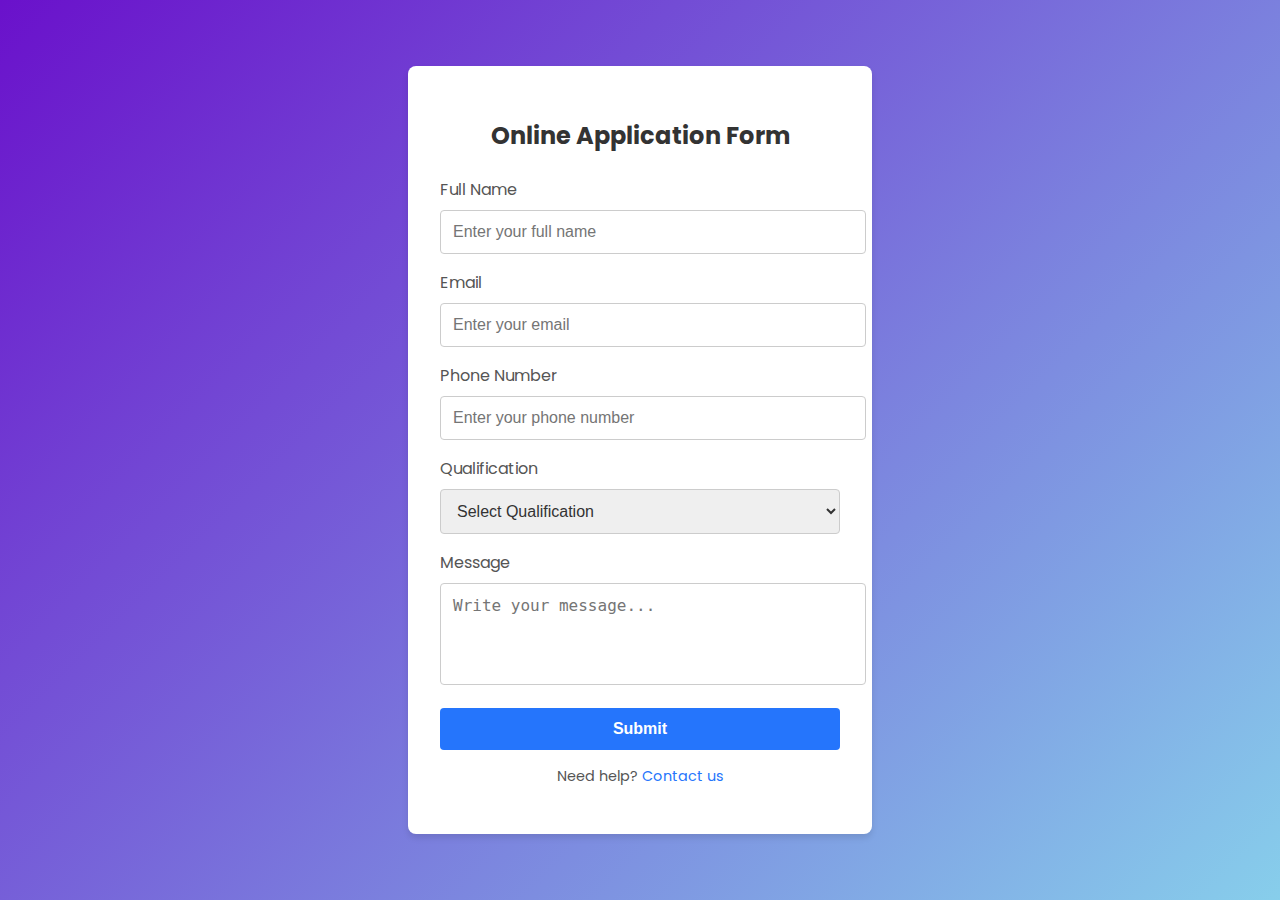
<file: index.html>
<!DOCTYPE html>
<html lang="en">
<head>
    <meta charset="UTF-8">
    <meta name="viewport" content="width=device-width, initial-scale=1.0">
    <title>Online Application Form</title>
    <link href="https://fonts.googleapis.com/css2?family=Poppins:wght@300;400;600&display=swap" rel="stylesheet">
    <link rel="stylesheet" href="styles.css">
</head>
<body>
    <div class="form-container">
        <h2>Online Application Form</h2>
        <form action="submit_form.php" method="POST" id="applicationForm">
            <div class="form-group">
                <label for="name">Full Name</label>
                <input type="text" id="name" name="name" placeholder="Enter your full name" required>
            </div>
            <div class="form-group">
                <label for="email">Email</label>
                <input type="email" id="email" name="email" placeholder="Enter your email" required>
            </div>
            <div class="form-group">
                <label for="phone">Phone Number</label>
                <input type="tel" id="phone" name="phone" placeholder="Enter your phone number" required>
            </div>
            <div class="form-group">
                <label for="qualification">Qualification</label>
                <select id="qualification" name="qualification" required>
                    <option value="">Select Qualification</option>
                    <option value="high_school">High School</option>
                    <option value="bachelor">Bachelor's Degree</option>
                    <option value="master">Master's Degree</option>
                    <option value="phd">PhD</option>
                </select>
            </div>
            <div class="form-group">
                <label for="message">Message</label>
                <textarea id="message" name="message" rows="4" placeholder="Write your message..."></textarea>
            </div>
            <button type="submit" class="form-btn">Submit</button>
        </form>
        <div class="form-footer">
            <p>Need help? <a href="#">Contact us</a></p>
        </div>
    </div>
    <script src="script.js"></script>
</body>
</html>
</file>
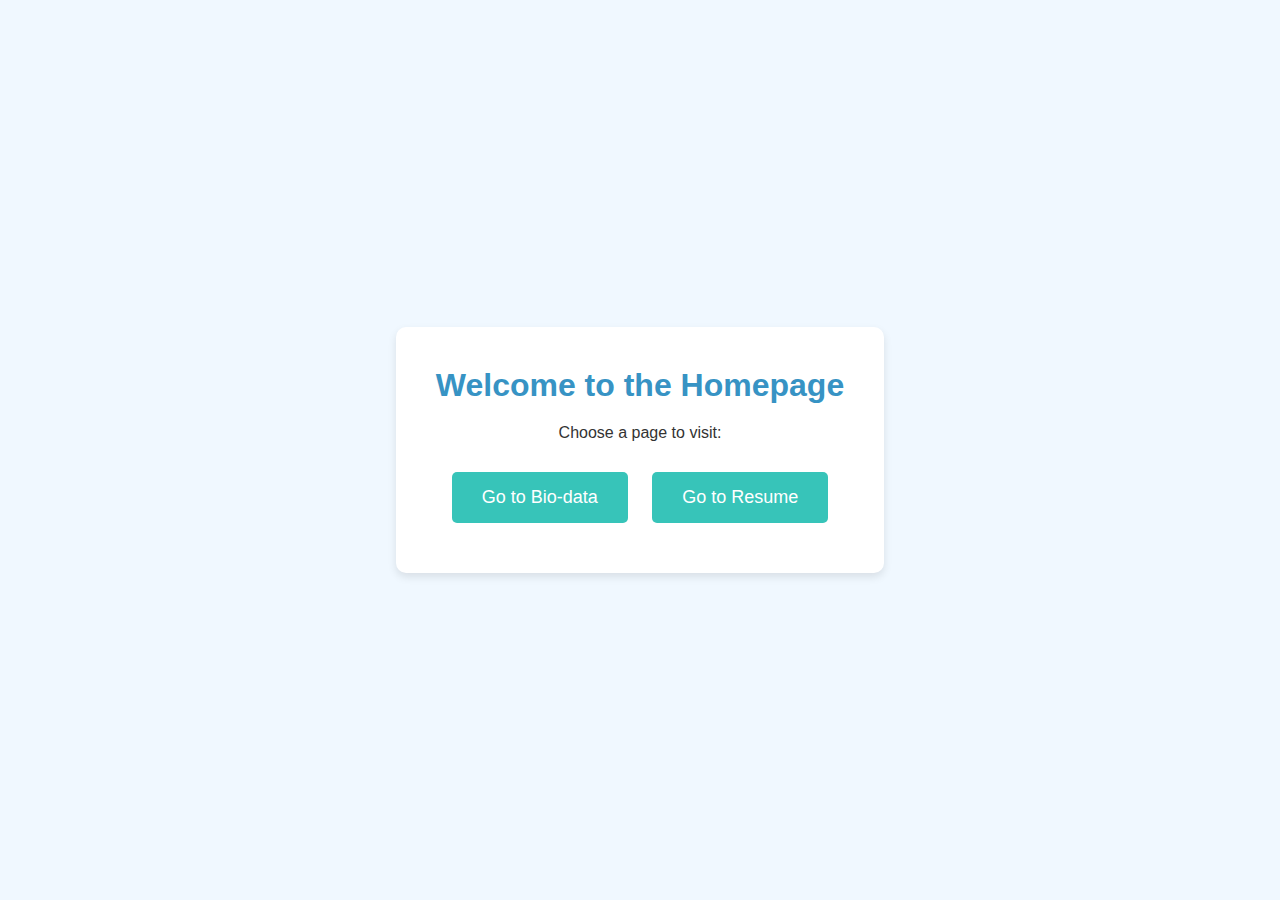
<file: chaitra63/index.html>
<!DOCTYPE html>
<html lang="en">
<head>
    <meta charset="UTF-8">
    <meta name="viewport" content="width=device-width, initial-scale=1.0">
    <title>Home Page</title>
    <link rel="stylesheet" href="style.css"> <!-- Link to CSS -->
</head>
<body>
    <div class="container">
        <h1>Welcome to the Homepage</h1>
        <p>Choose a page to visit:</p>
        <div class="buttons">
            <a href=chaitra_bio.html class="btn">Go to Bio-data</a>
            <a href="resume.html" class="btn">Go to Resume</a>
        </div>
    </div>
</body>
</html>
</file>
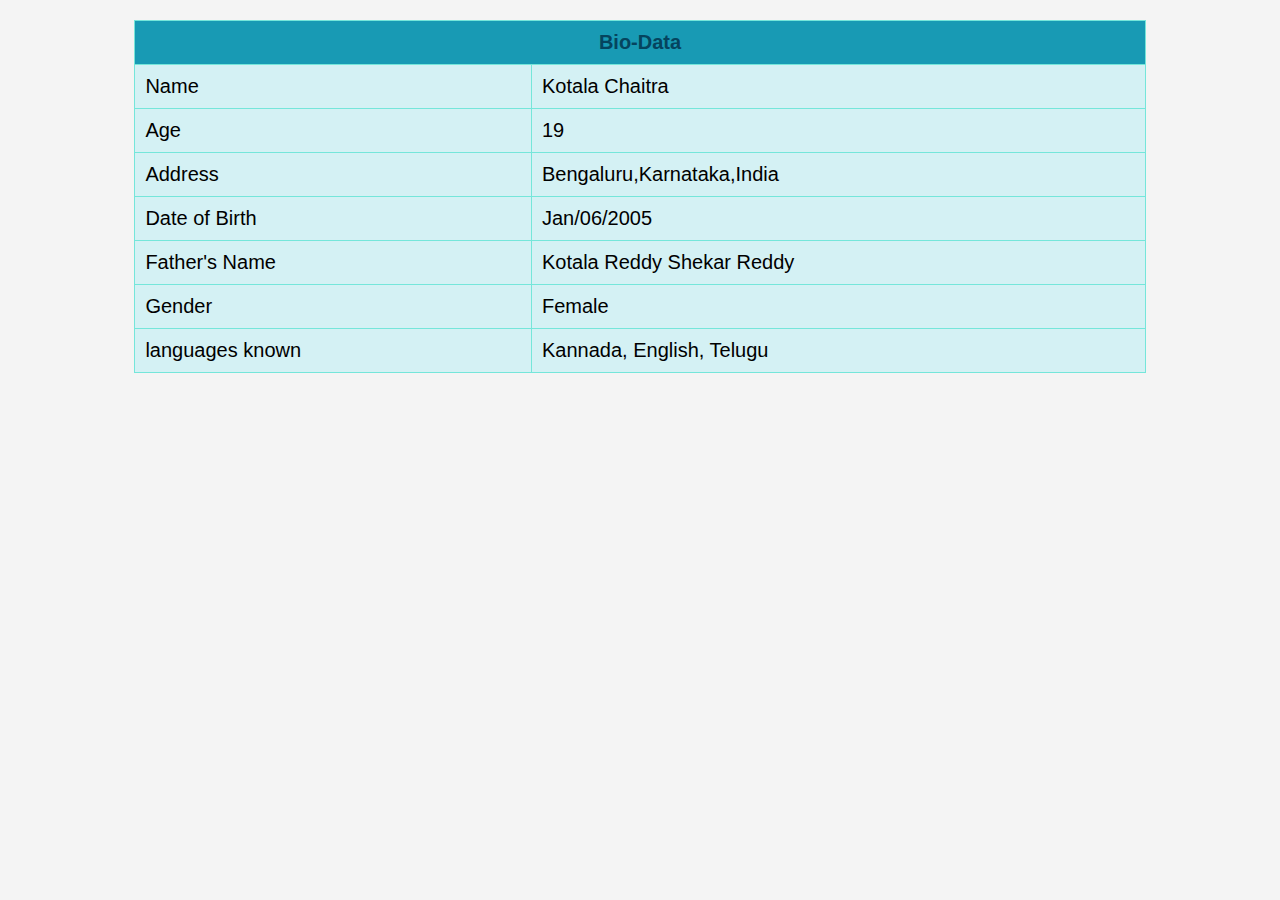
<file: chaitra63/chaitra_bio.html>
<!DOCTYPE html>
<html lang="en">
<head>
    <meta charset="UTF-8">
    <meta name="viewport" content="width=device-width, initial-scale=1.0">
    <title>Bio-data</title>
    <style>
        body {
            font-family: Arial, sans-serif;
            background-color: #f4f4f4;
        }
        table {
            width: 80%;
            margin: 20px auto;
            border-collapse: collapse;
            background-color:
            #d4f1f4;
            font-size: 20px;
            text-align: left;
        }
        th, td {
            border: 1px solid  #75e6da;
            padding: 10px;
        }
        th {
            text-align: center;
            background-color: #189ab4;
            color: #05445e;
        }
        td[colspan="3"] {
            text-align: center;
        }
        img {
            max-width: 150px;
            height: auto;
        }
    </style>
</head>
<body>
    <table>
        <tr>
            <th colspan="3">Bio-Data</th>
        </tr>
        <tr>
            <td>Name</td>
            <td>Kotala Chaitra</td>

        </tr>
        <tr>
            <td>Age</td>
            <td>19</td>
        </tr>
        <tr>
            <td>Address</td>
            <td>Bengaluru,Karnataka,India
            </td>
        </tr>
        <tr>
            <td >Date of Birth</td>
            <td>Jan/06/2005</td>
        </tr>
        <tr>
            <td>Father's Name</td>
            <td>Kotala Reddy Shekar Reddy</td>
        </tr>
       
        <tr>
            <td>Gender</td>
            <td>Female</td>
        </tr>
       
        <tr>
            <td>languages known</td>
            <td>Kannada, English, Telugu</td>
        </tr>
      
    </table>
    
</body>
</html>
</file>
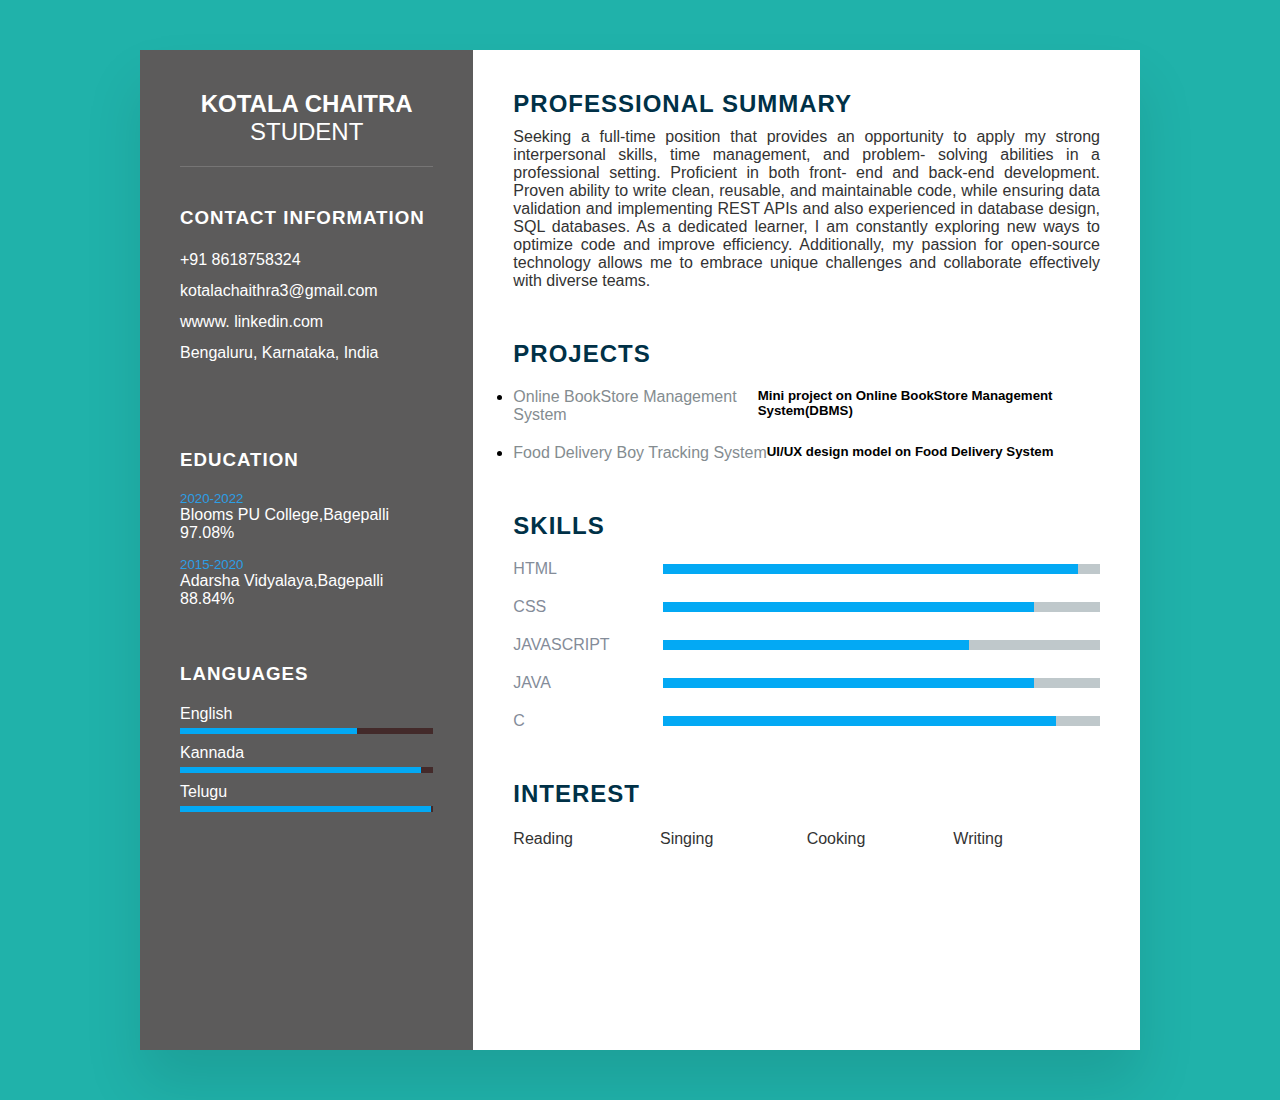
<file: chaitra63/resume.html>
<!DOCTYPE html>
<html>
<head>
<meta name ="viewpoint" content="width=divice-width, intial-scale=1.0">
<title>Responsive CV using html & CSS</title>
<link rel="stylesheet" href="C:\Users\chaitra\OneDrive\Desktop\style.css" 
integrity="sha512-5A8nwdMOWrSz20fDsjczgUidUBR8liPYU+WymTZP1lmY9G6Oc7HlZv156XqnsgNUzTyMefFTcsFH/tnJE/+xBg=="
 crossorigin="anonymous" referrerpolicy="no-referrer" />
<link rel="stylesheet" type="text/css" href="resumestyle.css">
</head>
<body>
<div class="container">
	<div class="left">
		<div class="profiletext">
            <h2>Kotala Chaitra<br><span>student</span></h2>
		     </div>	

		    <div class="contactInfo">
			<h3 class="title">CONTACT INFORMATION</h3>
			<ul>
			<li>
			<span class ="icon"><i class="fa fa-phone" aria-hidden="true"></i></span>
			<span class= "text">+91 8618758324</span>
			</li>
<li>
			<span class ="icon"><i class="fa fa-envelope-o" aria-hidden="true"></i></span>
			<span class= "text">kotalachaithra3@gmail.com</span>
			</li>

<li>
			<span class ="icon"><i class="fa fa-linkedin-square" aria-hidden="true"></i></span>
			<span class= "text">wwww. linkedin.com</span>
			</li>

<li>
			<span class ="icon"><i class="fa fa-map-marker" aria-hidden="true"></i></span>
			<span class= "text">Bengaluru, Karnataka, India</span>
			</li>

			</ul>
		</div>
        <br>
        <br>


<div class="contactInfo education">
			<h3 class="title">EDUCATION</h3>
			<ul>
			<li>
			   <h5>2020-2022</h5>
			   <h4>Blooms PU College,Bagepalli 97.08%</h4>
            </li>
    
            <li>
			   <h5>2015-2020</h5>
			   <h4>Adarsha Vidyalaya,Bagepalli 88.84%</h4>
            </li>
			
			</ul>
		</div>

<div class="contactInfo language">
	<h3 class="title">languages</h3>
	<ul>
			<li>
                <span class="text">English</span>
                <span class="percent">
					<div style="width:70%;"></div>
				</span>
				
			   
            </li>
            
            <li>
                <span class="text">Kannada</span>
                <span class="percent">
					<div style="width:95%;"></div>
				</span>
			   
            </li>
            <li>
                <span class="text">Telugu</span>
                <span class="percent">
					<div style="width:99%;"></div>
				</span>
			   
            </li>


	 </div>
	 </div>
	 <div class="right">
		<div class="about">
			<h2 class="title2">Professional Summary</h2>
			<div class="justif"><p> Seeking a full-time position that provides an opportunity to
				apply my strong interpersonal skills, time management, and
				problem- solving abilities in a professional setting. Proficient in
				both front- end and back-end development. Proven ability to write clean,
				reusable, and maintainable code, while ensuring data validation
				and implementing REST APIs and also experienced in database
				design, SQL databases. As a dedicated learner, I am constantly
				exploring new ways to optimize code and improve efficiency.
				Additionally, my passion for open-source technology allows me
				to embrace unique challenges and collaborate effectively with
				diverse teams.</p></div> 

				</div>
		<div class="about">
			<h2 class="title2">PROJECTS</h2>
			<div class="box">
				<div class="Projectname">

			<ul>
				<li><h4 class="item">Online BookStore Management System</h4></li>
				</ul>
				</div>
				<div class="text">
					<h5>Mini project on Online BookStore Management System(DBMS)</h5>
				</div>
			</div>
			<div class="box1">
				<div class="Projectname">
			<ul>
		       <li>	<h4>Food Delivery Boy Tracking System</h4></li>
			   </ul>	
				</div>
				<div class="text">
					<h5><pre>UI/UX design model on Food Delivery System</pre></h5>
				</div>
			</div>
		
		</div>
		<div class="about skills">
			<h2 class="title2">skills</h2>
			<div class="box">
				<h4>HTML</h4>
				<div class="percent">
					<div style="width: 95%;">

					</div>

				</div>
			</div>
			<div class="box">
				<h4>CSS</h4>
				<div class="percent">
					<div style="width: 85%;"></div>
					
				</div>
			</div>
			<div class="box">
				<h4>JavaScript</h4>
				<div class="percent">
					<div style="width: 70%;">

					</div>
					
				</div>
			</div>
			<div class="box">
				<h4>Java</h4>
				<div class="percent">
					<div style="width: 85%;"></div>
					
				</div>
			</div>
			<div class="box">
				<h4>C</h4>
				<div class="percent">
					<div style="width: 90%;"></div>
					

					
				</div>
			</div>
		</div>
		<div class="about interest">
			<h2 class="title2"> interest</h2>
			<ul>
				<li><i class="fa fa-book" aria-hidden="true"></i>Reading</li>
				<li><i class="fa fa-microphone" aria-hidden="true"> </i>Singing</li>
				<li><i class="fa fa-cutlery" aria-hidden="true"></i>Cooking</li>
				<li><i class="fa fa-pencil" aria-hidden="true"></i>Writing</li>
			</ul>
		</div>

		</div>
		      


	</div>
</div>
</body>
</html>
</file>
<file: styles.css>
body {
    font-family: 'Poppins', sans-serif;
    background: linear-gradient(135deg, #6a11cb 0%, skyblue 100%);
    margin: 0;
    padding: 0;
    display: flex;
    justify-content: center;
    align-items: center;
    height: 100vh;
    color: #fff;
}

.form-container {
    background: #fff;
    padding: 2rem;
    border-radius: 8px;
    box-shadow: 0 4px 6px rgba(0, 0, 0, 0.1);
    max-width: 400px;
    width: 100%;
}

.form-container h2 {
    text-align: center;
    margin-bottom: 1.5rem;
    color: #333;
}

.form-group {
    margin-bottom: 1rem;
}

.form-group label {
    display: block;
    margin-bottom: 0.5rem;
    color: #555;
}

.form-group input, .form-group select, .form-group textarea {
    width: 100%;
    padding: 0.75rem;
    border: 1px solid #ccc;
    border-radius: 4px;
    font-size: 1rem;
    color: #333;
}

.form-group input:focus, .form-group select:focus, .form-group textarea:focus {
    border-color: #2575fc;
    outline: none;
    box-shadow: 0 0 5px rgba(37, 117, 252, 0.5);
}

.form-group textarea {
    resize: none;
}

.form-btn {
    display: block;
    width: 100%;
    padding: 0.75rem;
    background: #2575fc;
    color: #fff;
    border: none;
    border-radius: 4px;
    font-size: 1rem;
    font-weight: 600;
    cursor: pointer;
    transition: background 0.3s ease;
}

.form-btn:hover {
    background: #6a11cb;
}

.form-footer {
    text-align: center;
    margin-top: 1rem;
    font-size: 0.9rem;
    color: #555;
}

.form-footer a {
    color: #2575fc;
    text-decoration: none;
}

.form-footer a:hover {
    text-decoration: underline;
}
</file>
<file: chaitra63/resumestyle.css>
@import url('https://fonts.googleleapis.com/css?family=Poppins:200,300,400,500,600,700,800,900&display=swap');

*
{
margin:0;
padding:0;
box-sizing:border-box;
font-family:'Poppins',sans-serif;
}
body
{
background:lightseagreen;

display:flex;
justify-content:center;
align-items:center;
min-height:100vh;
}
.container
{
position:relative;
width:100%;
max-width:1000px;
min-height:1000px;
background:rgb(255, 254, 254);
margin:50px;
display:grid;
grid-template-columns:1fr 2fr;
box-shadow:0 35px 55px rgba(0,0,0,0.1);
}
.container .left
{
position:relative;
background:rgb(92, 91, 91);
padding:40px;
}
.profiletext
{
position:relative;
display:flex;
flex-direction:column;
align-items:center;
padding-bottom:20px;
border-bottom: 1px solid rgba(225,225,225,0.2);
}
.profiletext .imgbox
{
position:relative;
width:200px;
height:200px;
border-radius: 50%;
overflow:hidden;
}
.profiletext .imgbox img
{
position:absolute;
top: 0;
left: 0;
width: 100%;
height:100%;
object-fit:cover;
}
.profiletext h2
{
color :#fff;
font-size:1.5 em;
margin-top:20 px;
font-weight:600;
text-transform:uppercase;
text-align:center;
font-weight: 600 ;
line-height: 1.4 em;
}

.profiletext h2 span
{
    font-size:0.8 em;
font-weight: 100;
} 

.contactInfo{
padding-top:40px;
}

.title{
color:#fff;
text-transform: uppercase;
font-weight: 600;
letter-spacing: 1px;

margin-bottom:20px;
}
.contactInfo ul{
position:relative;
}


.contactInfo ul li
{
position:relative;
list-style:none;
margin:10px 0;
cursor:pointer;
}

.contactInfo ul li .icon{
 display:inline-box;
width:30px;
font-size:18px;
color:#03a9f4;
}

.contactInfo ul li span{
 color:#fff;
 font-weight: 300;

}
.contactInfo.education  li{
margin-bottom: 15px;

}
.contactInfo.education h5{
    color:#2c9ee5;
    font-weight:500;
}
.contactInfo.education h4:nth-child(2){
    color: #fff;
    font-weight:500;
    
}
.contactInfo.education h4{
    color: #fff;
    font-weight:300;
    
}
.contactInfo.language .percent{
position: relative;
width: 100%;
height: 6px;
background: rgb(67, 42, 42);
display:block;
margin-top:5px;
}
.contactInfo.language .percent div
{
position:absolute;
top:0;
left:0;
height:100%;
background: #03a9f4;

}

.container .right
{
position:relative;
background:#fff;
padding:40px;
}
.about{
    margin-bottom:50px;
    font-family:'Popins' sans-serif;

}
.about:last-child{
    margin-bottom:0;
  

}
.about .justif
{
    text-align:justify;
}
.title2{
    color:#003147;
    text-transform: uppercase;
    letter-spacing: 1px;
    margin-bottom:10px;
}
p{
    color:#333;

}
.about .box
{
    display: flex;
    flex-direction:row;
     margin:20px 0;

 
}
.about .box .Projectname {
    min-width: 100px;
}

.about .box .Projectname h4{ 
    color:#848c90;
    font-weight: 300;
}
.about .box1 .Projectname {
    min-width: 100px;
}

.about .box1 .Projectname h4{ 
    color:#848c90;
    font-weight: 300;
}
.about .box .Projectname .text{
    min-width: 100px; 
    color:#000;
    font-weight: 300;
    font-family:'Popins' sans-serif;

}

.about .box .Projectname h4{ 
    color:#848c90;
    font-weight: 300;
}


.about .box1
{
    display: flex;
    flex-direction:row;
     margin:20px 0;
     font-weight: 300;
 
}
.skills .box{

    position: relative;
    width: 100%;
    display: grid;
    grid-template-columns: 150px 1fr;
    justify-content: center;
    align-items:center;

}
.skills .box h4{
    text-transform: uppercase;
    color:#848c99;
    font-weight: 500;
}

.skills .box .percent{
    position: relative;
    width:100%;
    height:10px;
    background:rgb(191, 200, 203) ;
}

.skills .box .percent div{
    position:absolute;
    top:0;
    left:0;
    height:100%;
    background: #03a9f4;


}

.interest ul{
    display: grid;
    grid-template-columns: repeat(4,1fr);
}
.interest ul li{
    list-style:none;
    color:#333;
    font-weight: 500;
    margin:10px 0;
}
.interest ul li .fa{
    color:#03a9f4;
    font-size:18px;
    width:20px;

}
@media(max-width:1000px){
    .container{
        margin:10px;
        grid-template-columns: repeat(1,1fr);

    }
    .interest ul{
        grid-template-columns:repeat(2,1fr) ;

    }
}
@media(max-width:600px){
    .about .box{
        flex-direction: column;
    }
    .about .box .Projectname{
        min-width: 150px;
        margin-bottom: 5px;
    }

}
</file>
<file: chaitra63/style.css>
/* General Reset */
* {
    margin: 0;
    padding: 0;
    box-sizing: border-box;
}

/* Body Styling */
body {
    font-family: Arial, sans-serif;
    background-color: #f0f8ff; /* Light blue background */
    color: #333;
    display: flex;
    justify-content: center;
    align-items: center;
    height: 100vh;
    padding: 20px;
}

/* Container Styling */
.container {
    background-color: #ffffff;
    padding: 40px;
    border-radius: 10px;
    box-shadow: 0 4px 8px rgba(0, 0, 0, 0.1);
    text-align: center;
}

/* Heading Styling */
h1 {
    font-size: 32px;
    color: rgb(55, 147, 196);
    margin-bottom: 20px;
}

/* Button Styling */
.buttons {
    margin-top: 20px;
}

.btn {
    display: inline-block;
    background-color:rgb(55, 196, 185);
    color: rgb(255, 255, 255);
    padding: 15px 30px;
    text-decoration: none;
    font-size: 18px;
    border-radius: 5px;
    margin: 10px;
    transition: background-color 0.3s ease;
}

/* Hover Effect */
.btn:hover {
    background-color:#f79489;
}
</file>
